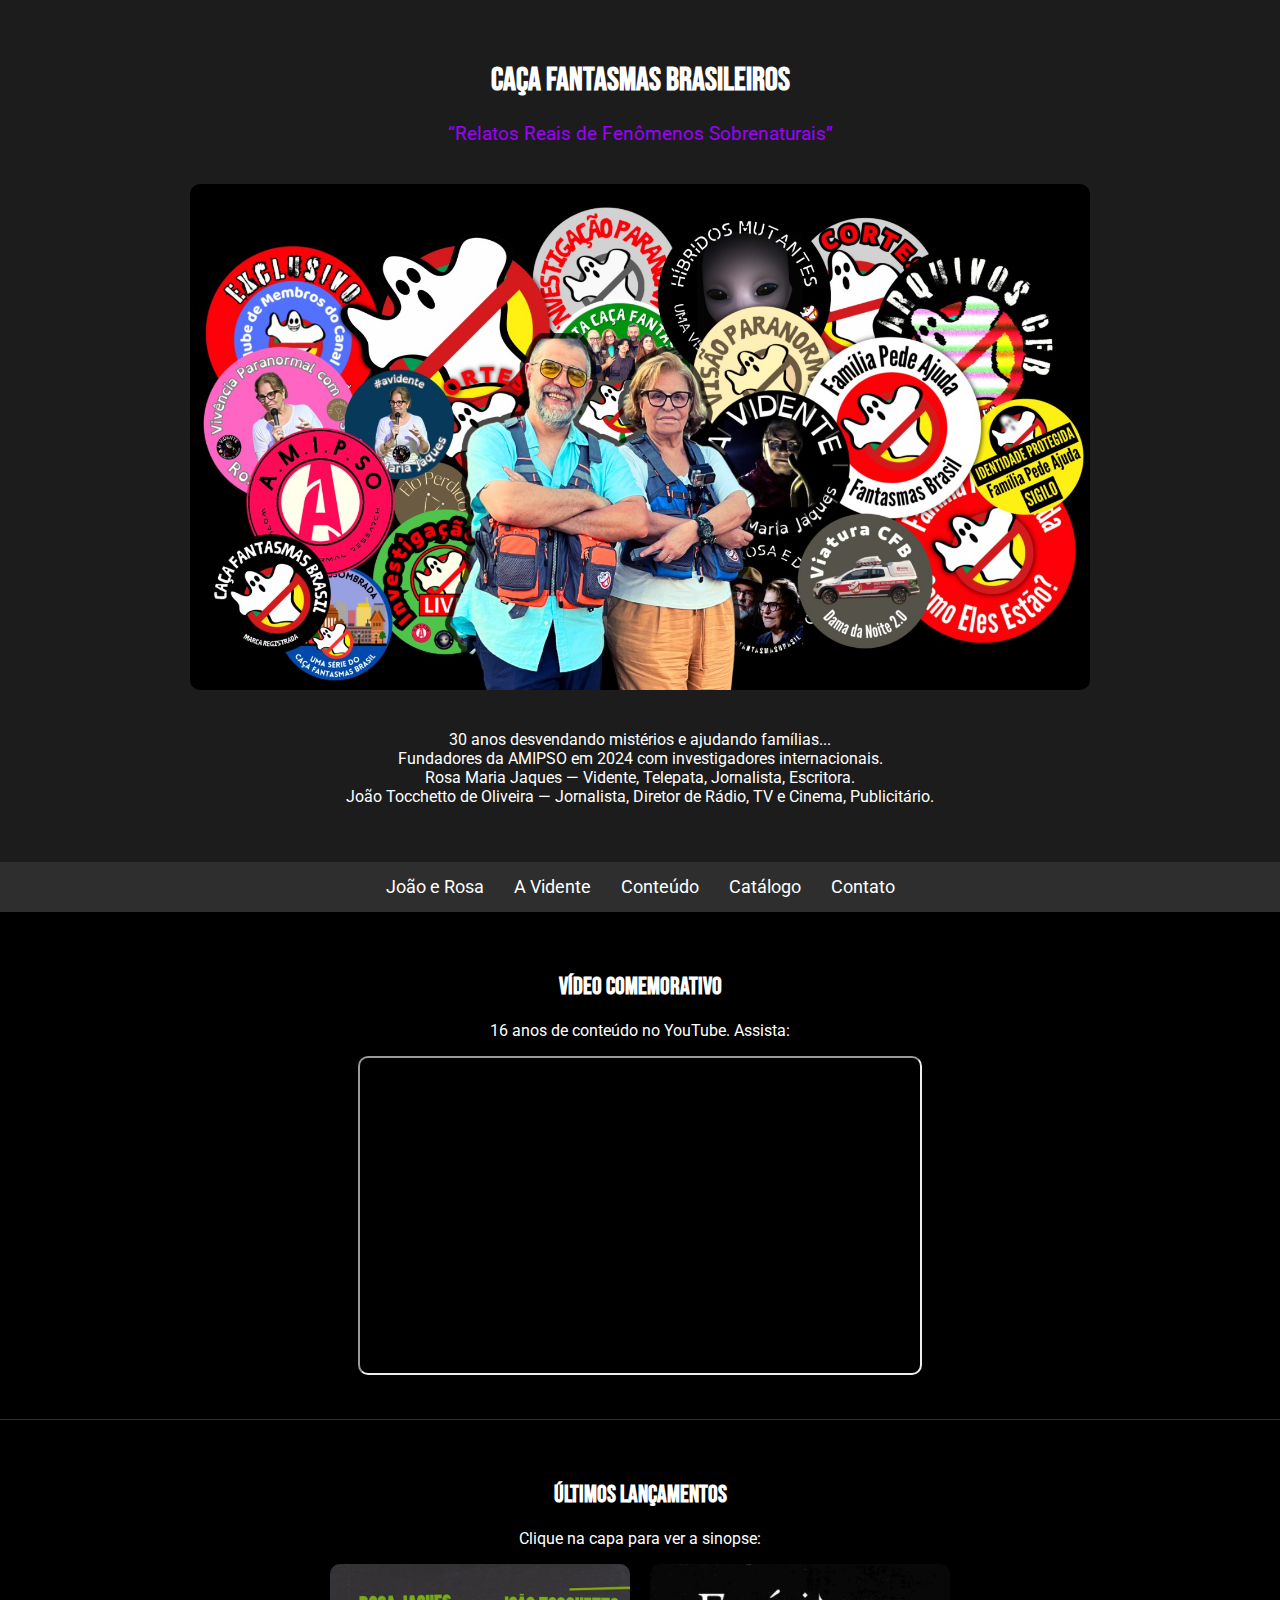
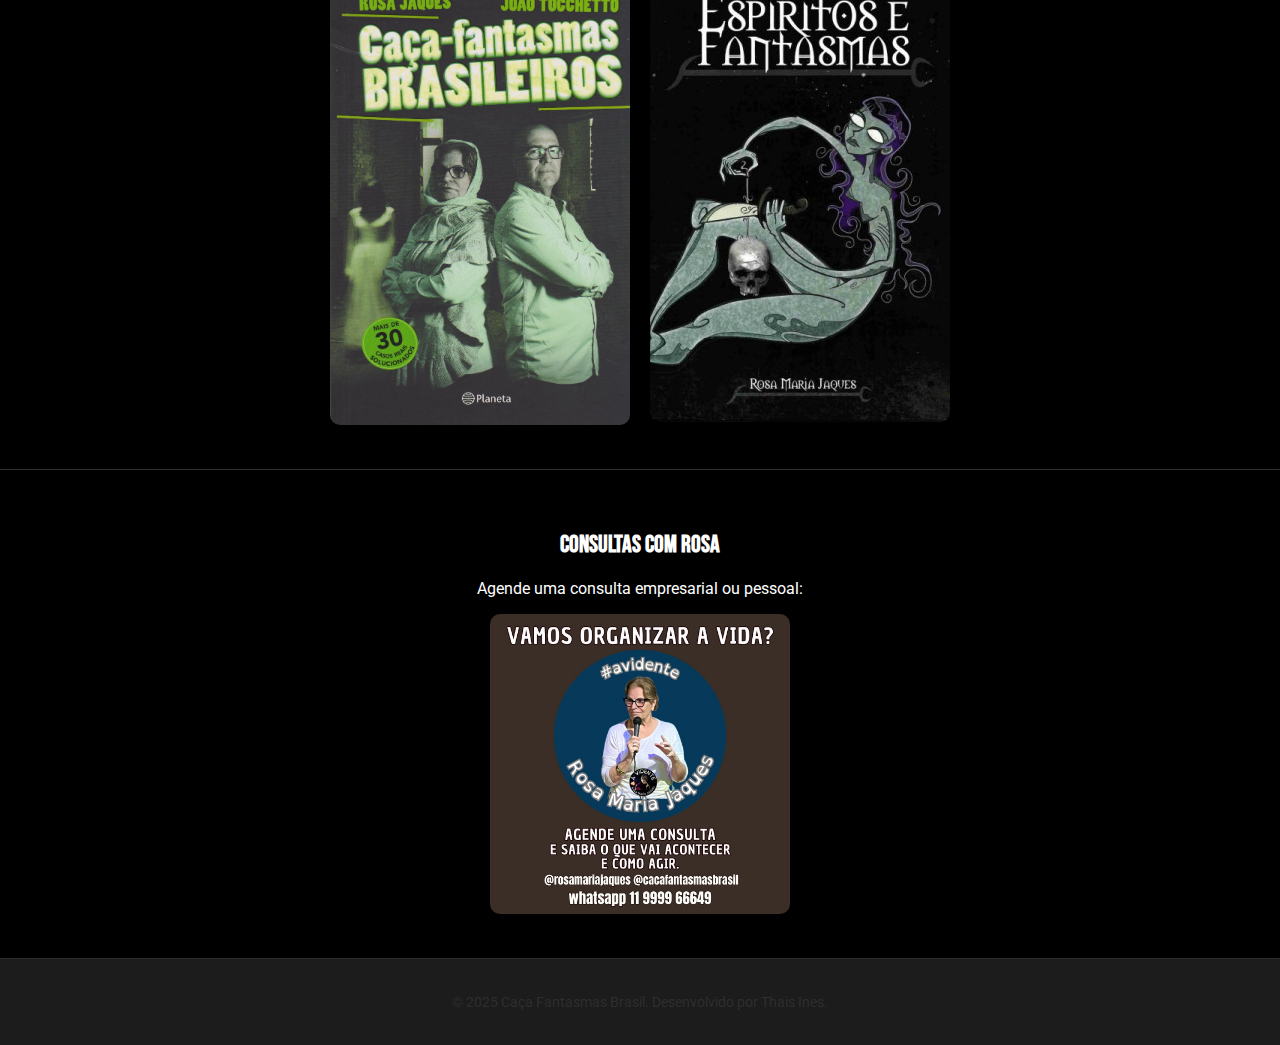
<file: index.html>
<!DOCTYPE html>
<html lang="pt-br">
<head>
  <meta charset="UTF-8">
  <meta name="viewport" content="width=device-width, initial-scale=1.0">
  <title>Caça Fantasmas Brasil</title>
  <meta name="description" content="Portal oficial dos caça fantasmas brasileiros">
  <meta name="author" content="Thais Ines - Desenvolvedora Web">
  <link rel="stylesheet" href="style.css">
  <link rel="icon" href="favicon.ico">
  <link href="https://fonts.googleapis.com/css2?family=Bebas+Neue&family=Roboto&display=swap" rel="stylesheet">
</head>
<body>

  <header class="topo">
    <h1>Caça Fantasmas Brasileiros</h1>
    <p class="subtitulo">“Relatos Reais de Fenômenos Sobrenaturais”</p>
    <img src="foto joao e rosa.jpeg" alt="João e Rosa" class="imagem">
    <p class="descricao">
      30 anos desvendando mistérios e ajudando famílias... <br>
      Fundadores da AMIPSO em 2024 com investigadores internacionais. <br>
      Rosa Maria Jaques — Vidente, Telepata, Jornalista, Escritora. <br>
      João Tocchetto de Oliveira — Jornalista, Diretor de Rádio, TV e Cinema, Publicitário.
    </p>
  </header>

  <nav class="menu">
    <a href="about.html">João e Rosa</a>
    <a href="rosa.html">A Vidente</a>
    <a href="content.html">Conteúdo</a>
    <a href="catalogo.html">Catálogo</a>
    <a href="contact.html">Contato</a>
  </nav>

  <main>

    <section class="video">
      <h2>Vídeo Comemorativo</h2>
      <p>16 anos de conteúdo no YouTube. Assista:</p>
      <iframe width="560" height="315" src="https://www.youtube.com/embed/x7cFzTbVyI4?si=fsUbeGa9c8eZ2fAB" allowfullscreen></iframe>
    </section>

    <section class="livros">
      <h2>Últimos Lançamentos</h2>
      <p>Clique na capa para ver a sinopse:</p>
      <div class="livros-container">
        <a href="resumo1.html"><img src="livro1.jpg" alt="Livro 1"></a>
        <a href="resumo2.html"><img src="livro2.jpg" alt="Livro 2"></a>
      </div>
    </section>

    <section class="consulta">
      <h2> Consultas com Rosa</h2>
      <p>Agende uma consulta empresarial ou pessoal:</p>
      <a href="rosa.html"><img src="rosa.jpeg" alt="Rosa Maria Jaques"></a>
    </section>
  </main>

  <footer class="rodape">
    <p>&copy; 2025 Caça Fantasmas Brasil. Desenvolvido por Thais Ines.</p>
  </footer>

</body>
</html>
</file>
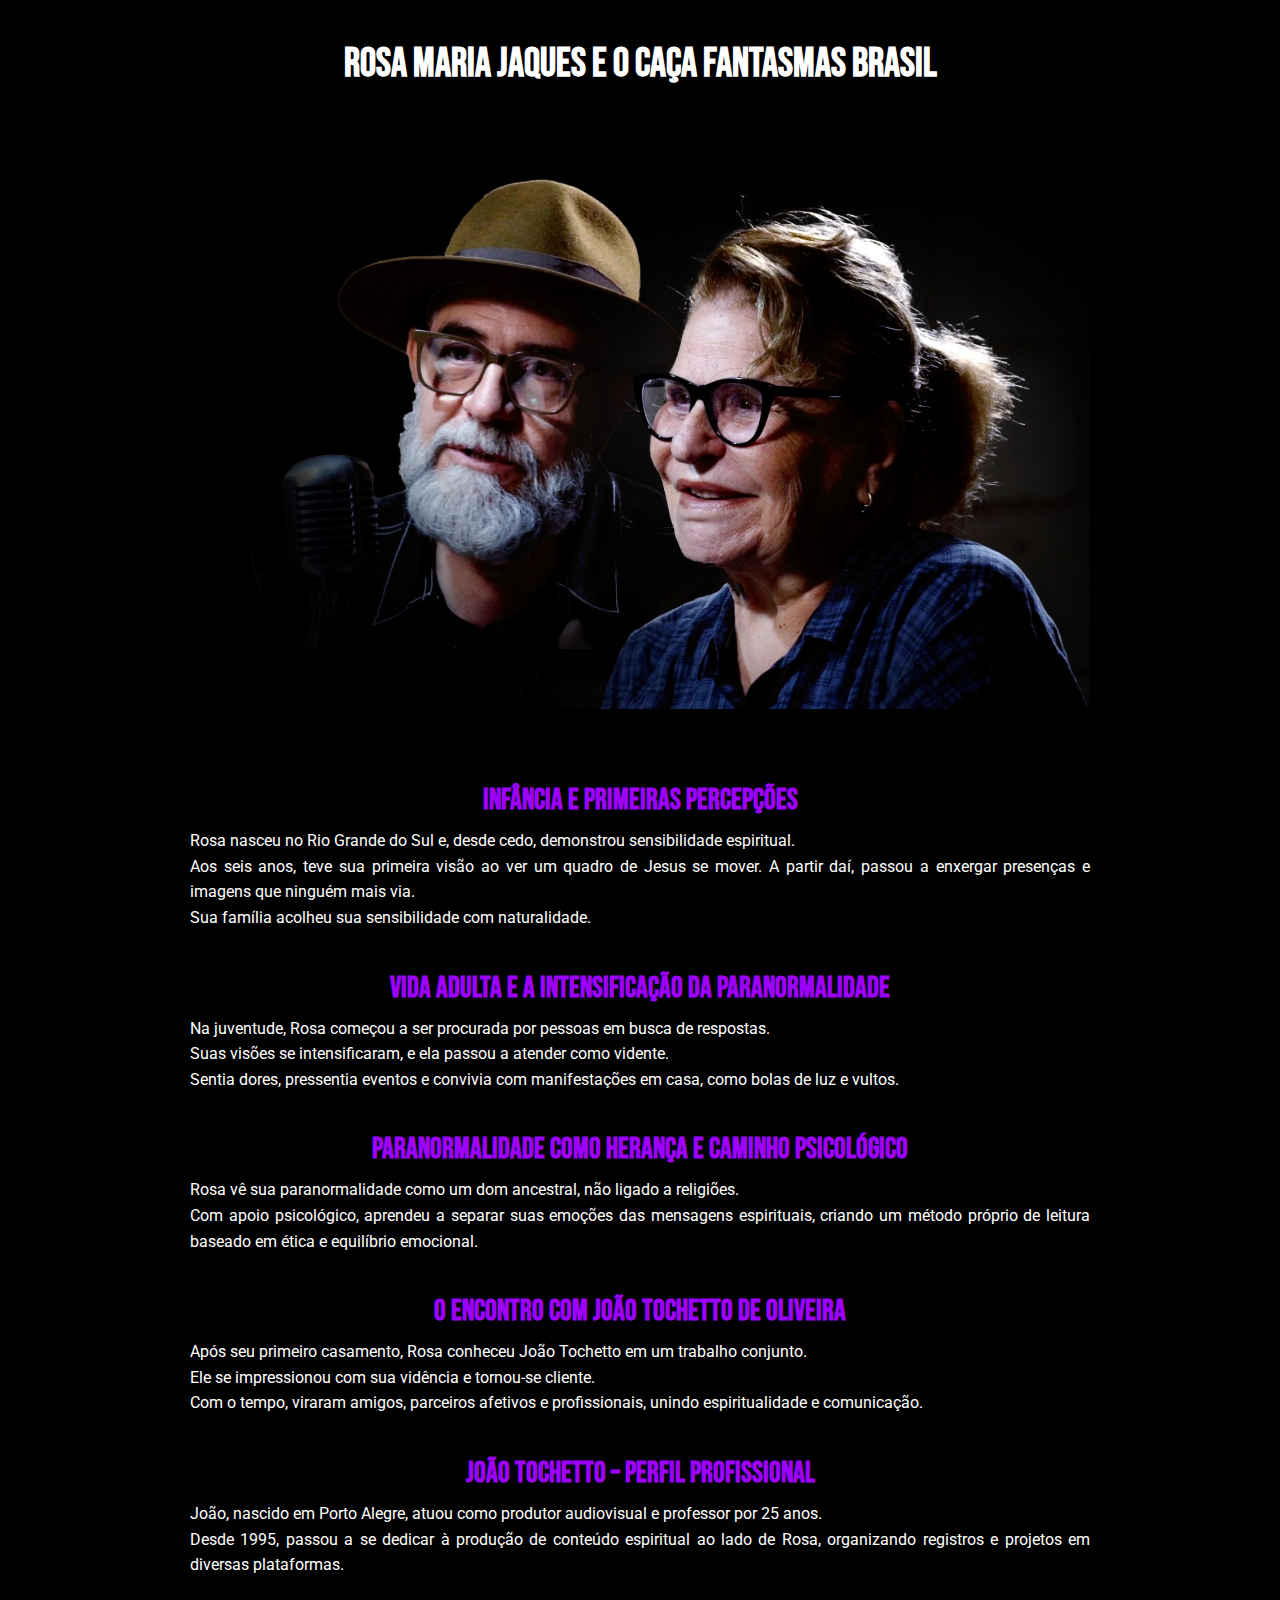
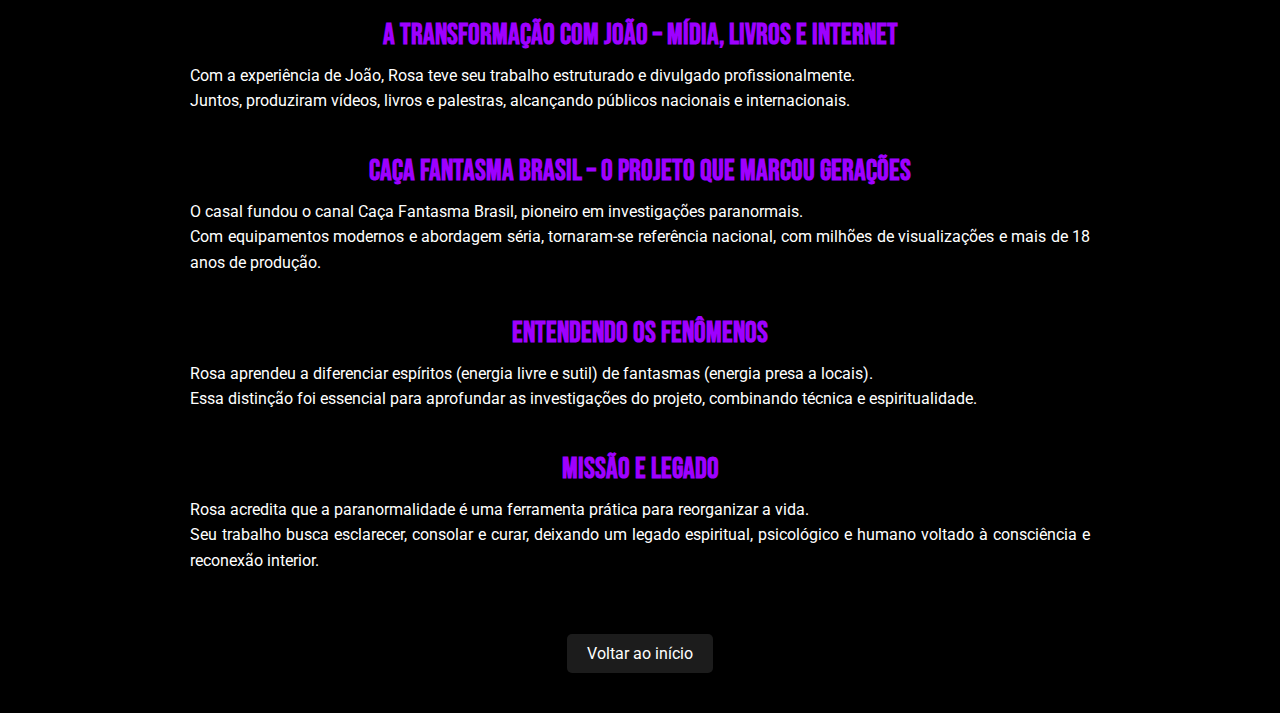
<file: about.html>
<!DOCTYPE html>
<html lang="pt-br">
<head>
  <meta charset="UTF-8">
  <meta name="viewport" content="width=device-width, initial-scale=1.0">
  <title>Sobre Nós</title>
  <link href="https://fonts.googleapis.com/css2?family=Bebas+Neue&family=Roboto&display=swap" rel="stylesheet">
  <style>
    * {
      box-sizing: border-box;
      margin: 0;
      padding: 0;
    }

    body {
      background-color: #000;
      color: #fff;
      font-family: 'Roboto', sans-serif;
      text-align: center;
      padding: 40px 20px;
    }

    h1 {
      font-family: 'Bebas Neue', sans-serif;
      font-size: 2.5rem;
      margin-bottom: 30px;
      color: #fff;
    }

    h2 {
      font-family: 'Bebas Neue', sans-serif;
      font-size: 1.8rem;
      margin-top: 40px;
      margin-bottom: 10px;
      color: #9e00ff;
    }

    p {
      font-size: 1rem;
      line-height: 1.6;
      margin-bottom: 20px;
      text-align: justify;
      max-width: 900px;
      margin-left: auto;
      margin-right: auto;
    }

    .imagem img {
      width: 100%;
      max-width: 900px;
      border-radius: 10px;
      margin-bottom: 30px;
    }

    .back a {
      display: inline-block;
      margin-top: 40px;
      padding: 10px 20px;
      background-color: #1c1c1c;
      color: #fff;
      text-decoration: none;
      border-radius: 5px;
      transition: background-color 0.3s ease;
    }

    .back a:hover {
      background-color: #9e00ff;
    }
  </style>
</head>
<body>

  <h1>Rosa Maria Jaques e o Caça Fantasmas Brasil</h1>

  <div class="imagem">
    <img src="joao e rosa.jpeg" alt="João e Rosa">
  </div>

  <h2>Infância e Primeiras Percepções</h2>
  <p>Rosa nasceu no Rio Grande do Sul e, desde cedo, demonstrou sensibilidade espiritual.<br>
     Aos seis anos, teve sua primeira visão ao ver um quadro de Jesus se mover. A partir daí, passou a enxergar presenças e imagens que ninguém mais via. <br>
     Sua família acolheu sua sensibilidade com naturalidade.</p>

  <h2>Vida Adulta e a Intensificação da Paranormalidade</h2>
  <p>Na juventude, Rosa começou a ser procurada por pessoas em busca de respostas.<br>
    Suas visões se intensificaram, e ela passou a atender como vidente.<br>
    Sentia dores, pressentia eventos e convivia com manifestações em casa, como bolas de luz e vultos.</p>

  <h2>Paranormalidade como Herança e Caminho Psicológico</h2>
  <p>Rosa vê sua paranormalidade como um dom ancestral, não ligado a religiões. <br>
    Com apoio psicológico, aprendeu a separar suas emoções das mensagens espirituais, criando um método próprio de leitura baseado em ética e equilíbrio emocional.</p>

  <h2>O Encontro com João Tochetto de Oliveira</h2>
  <p>Após seu primeiro casamento, Rosa conheceu João Tochetto em um trabalho conjunto.<br>
     Ele se impressionou com sua vidência e tornou-se cliente.<br>
     Com o tempo, viraram amigos, parceiros afetivos e profissionais, unindo espiritualidade e comunicação.</p>

  <h2>João Tochetto – Perfil Profissional</h2>
  <p>João, nascido em Porto Alegre, atuou como produtor audiovisual e professor por 25 anos.<br>
     Desde 1995, passou a se dedicar à produção de conteúdo espiritual ao lado de Rosa, organizando registros e projetos em diversas plataformas.</p>

  <h2>A Transformação com João – Mídia, Livros e Internet</h2>
  <p>Com a experiência de João, Rosa teve seu trabalho estruturado e divulgado profissionalmente. <br>
    Juntos, produziram vídeos, livros e palestras, alcançando públicos nacionais e internacionais.</p>

  <h2>Caça Fantasma Brasil – O Projeto que Marcou Gerações</h2>
  <p>O casal fundou o canal Caça Fantasma Brasil, pioneiro em investigações paranormais.<br>
     Com equipamentos modernos e abordagem séria, tornaram-se referência nacional, com milhões de visualizações e mais de 18 anos de produção.</p>

  <h2>Entendendo os Fenômenos</h2>
  <p>Rosa aprendeu a diferenciar espíritos (energia livre e sutil) de fantasmas (energia presa a locais). <br>
    Essa distinção foi essencial para aprofundar as investigações do projeto, combinando técnica e espiritualidade.</p>

  <h2>Missão e Legado</h2>
  <p>Rosa acredita que a paranormalidade é uma ferramenta prática para reorganizar a vida.<br>
     Seu trabalho busca esclarecer, consolar e curar, deixando um legado espiritual, psicológico e humano voltado à consciência e reconexão interior.</p>

  <div class="back">
    <a href="index.html">Voltar ao início</a>
  </div>

</body>
</html>
</file>
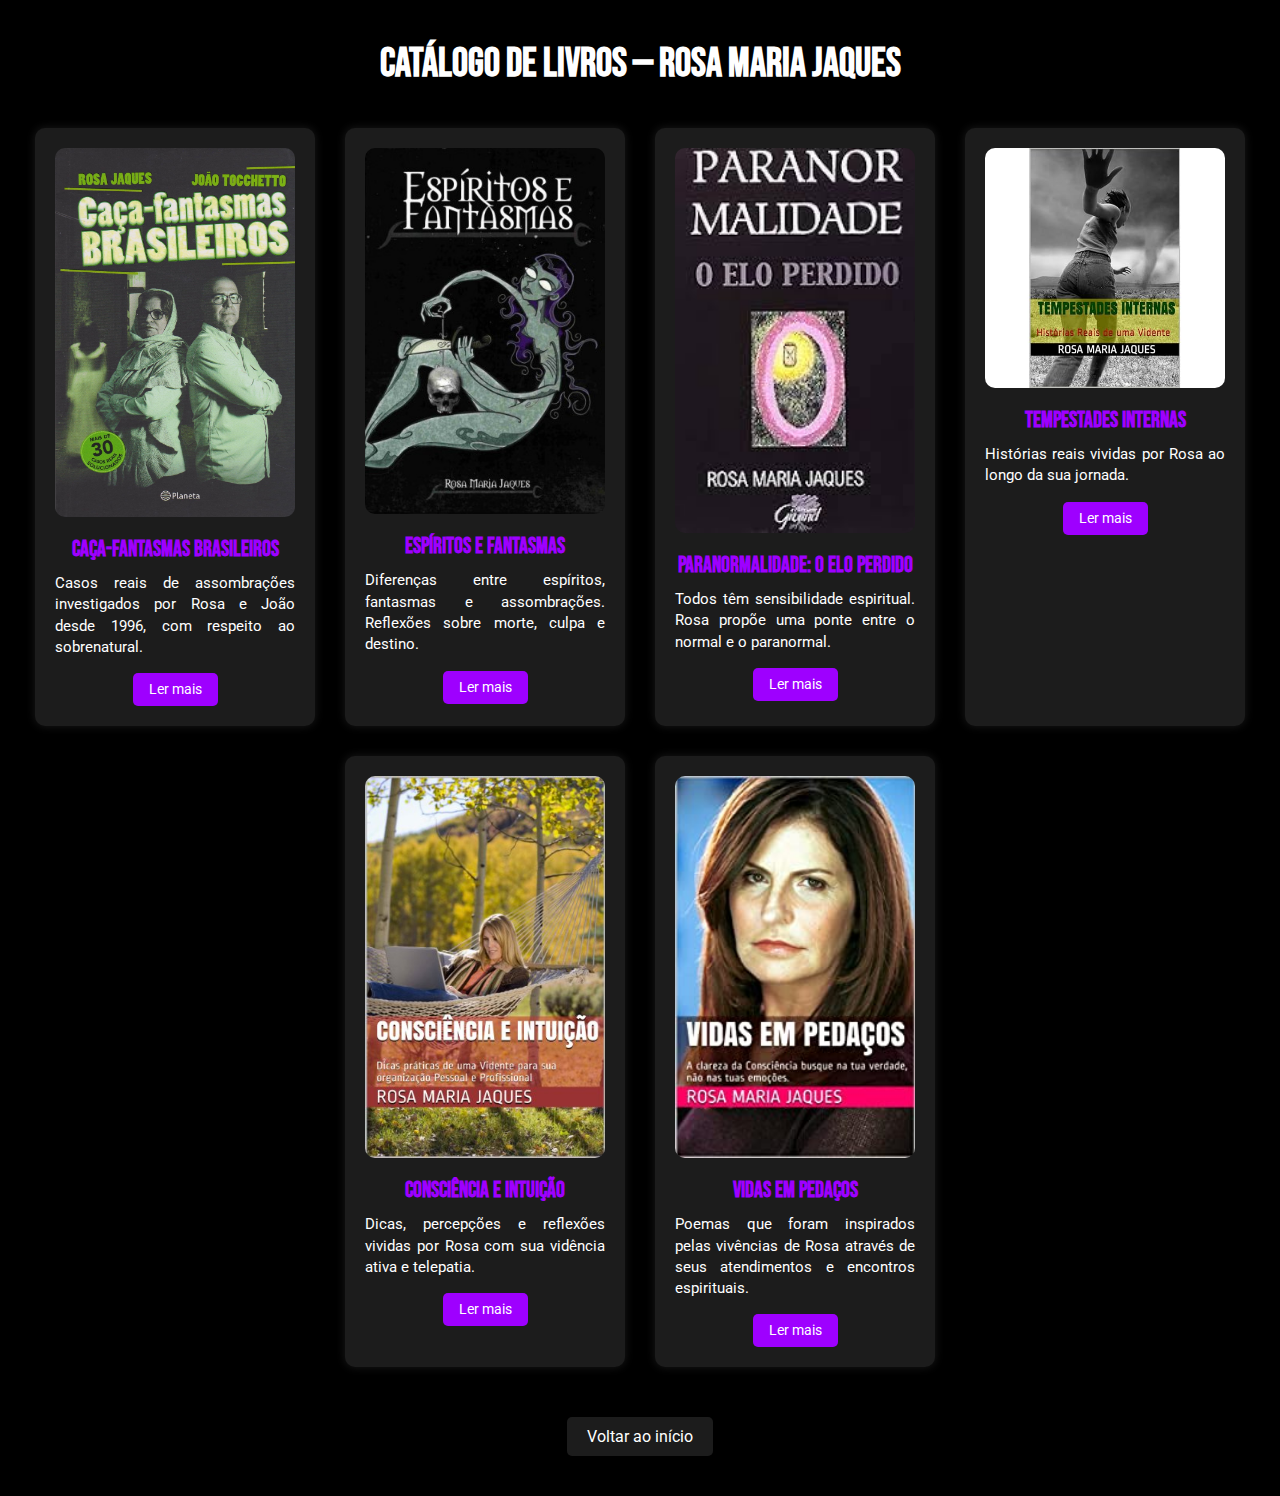
<file: catalogo.html>
<!DOCTYPE html>
<html lang="pt-br">
<head>
  <meta charset="UTF-8">
  <meta name="viewport" content="width=device-width, initial-scale=1.0">
  <title>Catálogo de Livros — Caça Fantasmas Brasil</title>
  <link href="https://fonts.googleapis.com/css2?family=Bebas+Neue&family=Roboto&display=swap" rel="stylesheet">
  <style>
    * {
      box-sizing: border-box;
      margin: 0;
      padding: 0;
    }

    body {
      background-color: #000;
      color: #fff;
      font-family: 'Roboto', sans-serif;
      text-align: center;
      padding: 40px 20px;
    }

    h1 {
      font-family: 'Bebas Neue', sans-serif;
      font-size: 2.5rem;
      margin-bottom: 40px;
      color: #fff;
    }

    .catalogo {
      display: flex;
      flex-wrap: wrap;
      justify-content: center;
      gap: 30px;
    }

    .card {
      background-color: #1c1c1c;
      border-radius: 10px;
      padding: 20px;
      width: 280px;
      box-shadow: 0 0 10px rgba(255,255,255,0.1);
      transition: transform 0.3s ease;
    }

    .card:hover {
      transform: scale(1.03);
    }

    .card img {
      width: 100%;
      border-radius: 10px;
      margin-bottom: 15px;
    }

    .card h2 {
      font-family: 'Bebas Neue', sans-serif;
      font-size: 1.4rem;
      margin-bottom: 10px;
      color: #9e00ff;
    }

    .card p {
      font-size: 0.95rem;
      line-height: 1.4;
      margin-bottom: 15px;
      text-align: justify;
    }

    .card a {
      display: inline-block;
      padding: 8px 16px;
      background-color: #9e00ff;
      color: #fff;
      text-decoration: none;
      border-radius: 5px;
      font-size: 0.9rem;
    }

    .card a:hover {
      background-color: #c000ff;
    }

    .back {
      margin-top: 50px;
    }

    .back a {
      display: inline-block;
      padding: 10px 20px;
      background-color: #1c1c1c;
      color: #fff;
      border-radius: 5px;
      text-decoration: none;
      transition: background-color 0.3s ease;
    }

    .back a:hover {
      background-color: #9e00ff;
    }
  </style>
</head>
<body>

  <h1>Catálogo de Livros — Rosa Maria Jaques</h1>

  <div class="catalogo">

    <div class="card">
      <img src="livro1.jpg" alt="Caça-Fantasmas Brasileiros">
      <h2>Caça-Fantasmas Brasileiros</h2>
      <p>Casos reais de assombrações investigados por Rosa e João desde 1996, com respeito ao sobrenatural.</p>
      <a href="resumo1.html">Ler mais</a>
    </div>

    <div class="card">
      <img src="livro2.jpg" alt="Espíritos e Fantasmas">
      <h2>Espíritos e Fantasmas</h2>
      <p>Diferenças entre espíritos, fantasmas e assombrações. Reflexões sobre morte, culpa e destino.</p>
      <a href="resumo2.html">Ler mais</a>
    </div>

    <div class="card">
      <img src="livro3.jpeg" alt="Paranormalidade: O Elo Perdido">
      <h2>Paranormalidade: O Elo Perdido</h2>
      <p>Todos têm sensibilidade espiritual. Rosa propõe uma ponte entre o normal e o paranormal.</p>
      <a href="resumo3.html">Ler mais</a>
    </div>

    <div class="card">
      <img src="livro4.jpg" alt="Tempestades Internas">
      <h2>Tempestades Internas</h2>
      <p>Histórias reais vividas por Rosa ao longo da sua jornada.</p>
      <a href="resumo4.html">Ler mais</a>
    </div>

    <div class="card">
      <img src="livro5.jpg" alt="Consciência e Intuição">
      <h2>Consciência e Intuição</h2>
      <p>Dicas, percepções e reflexões vividas por Rosa com sua vidência ativa e telepatia.</p>
      <a href="resumo5.html">Ler mais</a>
    </div>

    <div class="card">
      <img src="livro6.jpg" alt="Vidas em Pedaços">
      <h2>Vidas em Pedaços</h2>
      <p>Poemas que foram inspirados pelas vivências de Rosa através de seus atendimentos e encontros espirituais.</p>
      <a href="resumo6.html">Ler mais</a>
    </div>

  </div>

  <div class="back">
    <a href="../index.html">Voltar ao início</a>
  </div>

</body>
</html>
</file>
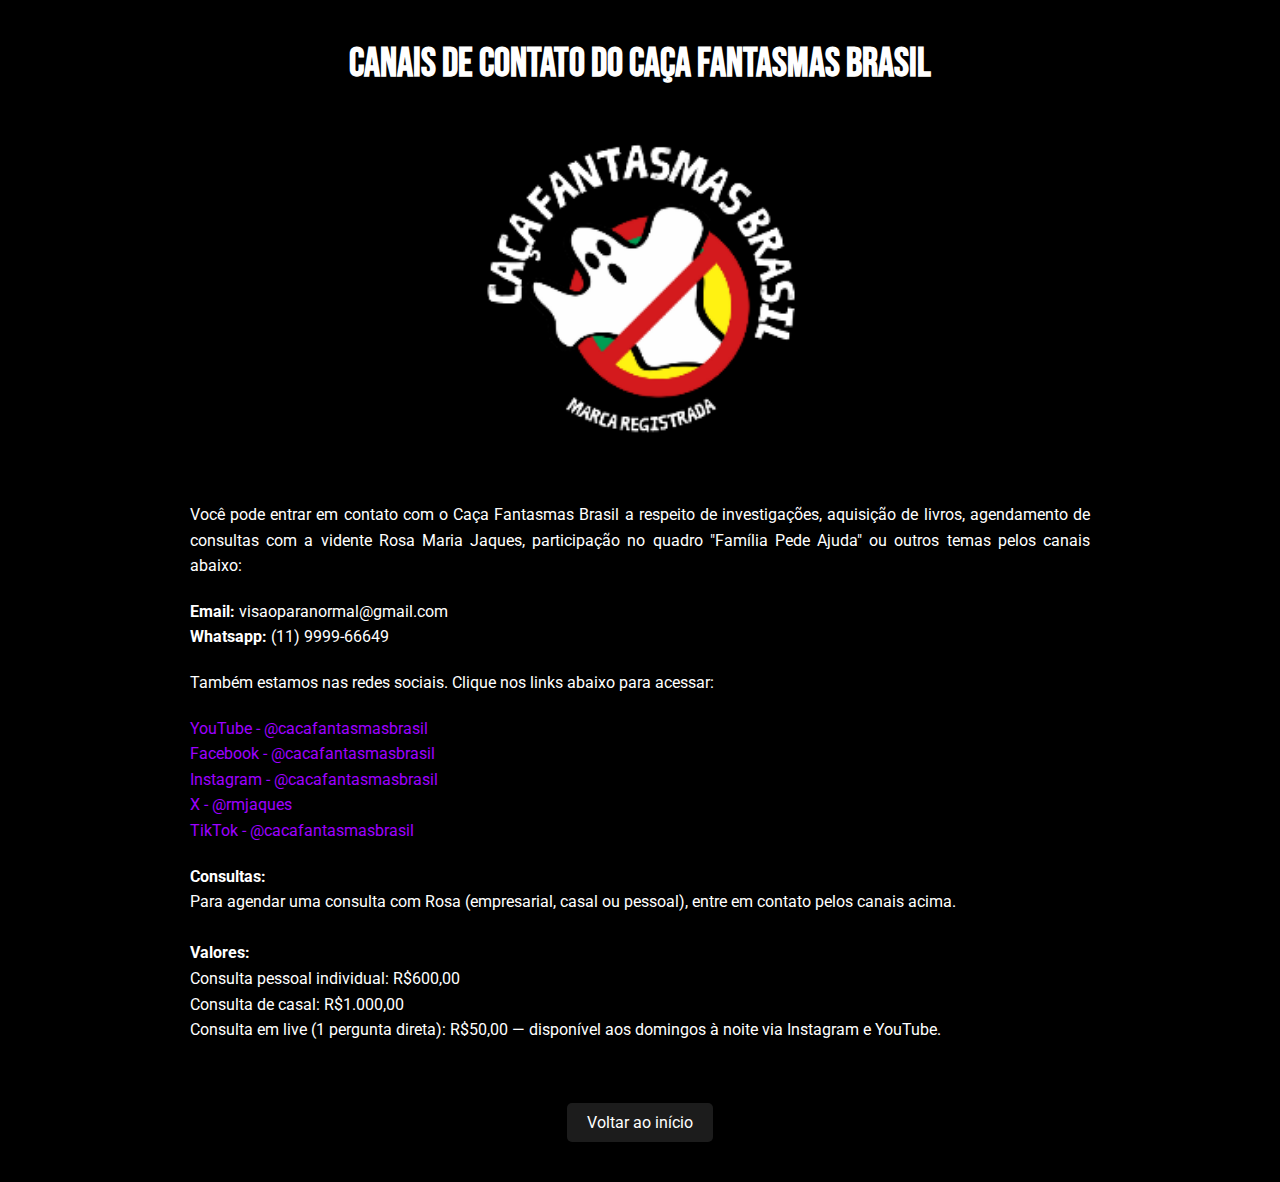
<file: contact.html>
<!DOCTYPE html>
<html lang="pt-br">
<head>
  <meta charset="UTF-8">
  <meta name="viewport" content="width=device-width, initial-scale=1.0">
  <title>Canais de Contato</title>
  <link href="https://fonts.googleapis.com/css2?family=Bebas+Neue&family=Roboto&display=swap" rel="stylesheet">
  <style>
    * {
      box-sizing: border-box;
      margin: 0;
      padding: 0;
    }

    body {
      background-color: #000;
      color: #fff;
      font-family: 'Roboto', sans-serif;
      text-align: center;
      padding: 40px 20px;
    }

    h1 {
      font-family: 'Bebas Neue', sans-serif;
      font-size: 2.5rem;
      margin-bottom: 30px;
      color: #fff;
    }

    p {
      font-size: 1rem;
      line-height: 1.6;
      margin-bottom: 20px;
      text-align: justify;
      max-width: 900px;
      margin-left: auto;
      margin-right: auto;
    }

    .imagem img {
      width: 100%;
      max-width: 350px;
      border-radius: 10px;
      margin-bottom: 30px;
    }

    a {
      color: #9e00ff;
      text-decoration: none;
    }

    a:hover {
      text-decoration: underline;
    }

    .back a {
      display: inline-block;
      margin-top: 40px;
      padding: 10px 20px;
      background-color: #1c1c1c;
      color: #fff;
      text-decoration: none;
      border-radius: 5px;
      transition: background-color 0.3s ease;
    }

    .back a:hover {
      background-color: #9e00ff;
    }
  </style>
</head>
<body>

  <h1>Canais de Contato do Caça Fantasmas Brasil</h1>

  <div class="imagem">
    <img src="bg.png" alt="Logo Caça Fantasmas Brasil">
  </div>

  <p>
    Você pode entrar em contato com o Caça Fantasmas Brasil a respeito de investigações, aquisição de livros,
    agendamento de consultas com a vidente Rosa Maria Jaques, participação no quadro "Família Pede Ajuda" ou outros temas pelos canais abaixo:
  </p>

  <p>
    <strong>Email:</strong> visaoparanormal@gmail.com<br>
    <strong>Whatsapp:</strong> (11) 9999-66649
  </p>

  <p>
    Também estamos nas redes sociais. Clique nos links abaixo para acessar:
  </p>

  <p>
    <a href="https://www.youtube.com/@cacafantasmasbrasil" target="_blank">YouTube - @cacafantasmasbrasil</a><br>
    <a href="https://www.facebook.com/cacafantasmasbrasil/" target="_blank">Facebook - @cacafantasmasbrasil</a><br>
    <a href="https://www.instagram.com/cacafantasmasbrasil/" target="_blank">Instagram - @cacafantasmasbrasil</a><br>
    <a href="https://x.com/rmjaques" target="_blank">X - @rmjaques</a><br>
    <a href="https://www.tiktok.com/@cacafantasmasbrasil?lang=pt-BR" target="_blank">TikTok - @cacafantasmasbrasil</a>
  </p>

  <p>
    <strong>Consultas:</strong><br>
    Para agendar uma consulta com Rosa (empresarial, casal ou pessoal), entre em contato pelos canais acima.<br><br>
    <strong>Valores:</strong><br>
    Consulta pessoal individual: R$600,00<br>
    Consulta de casal: R$1.000,00<br>
    Consulta em live (1 pergunta direta): R$50,00 — disponível aos domingos à noite via Instagram e YouTube.
  </p>

  <div class="back">
    <a href="index.html">Voltar ao início</a>
  </div>

</body>
</html>
</file>
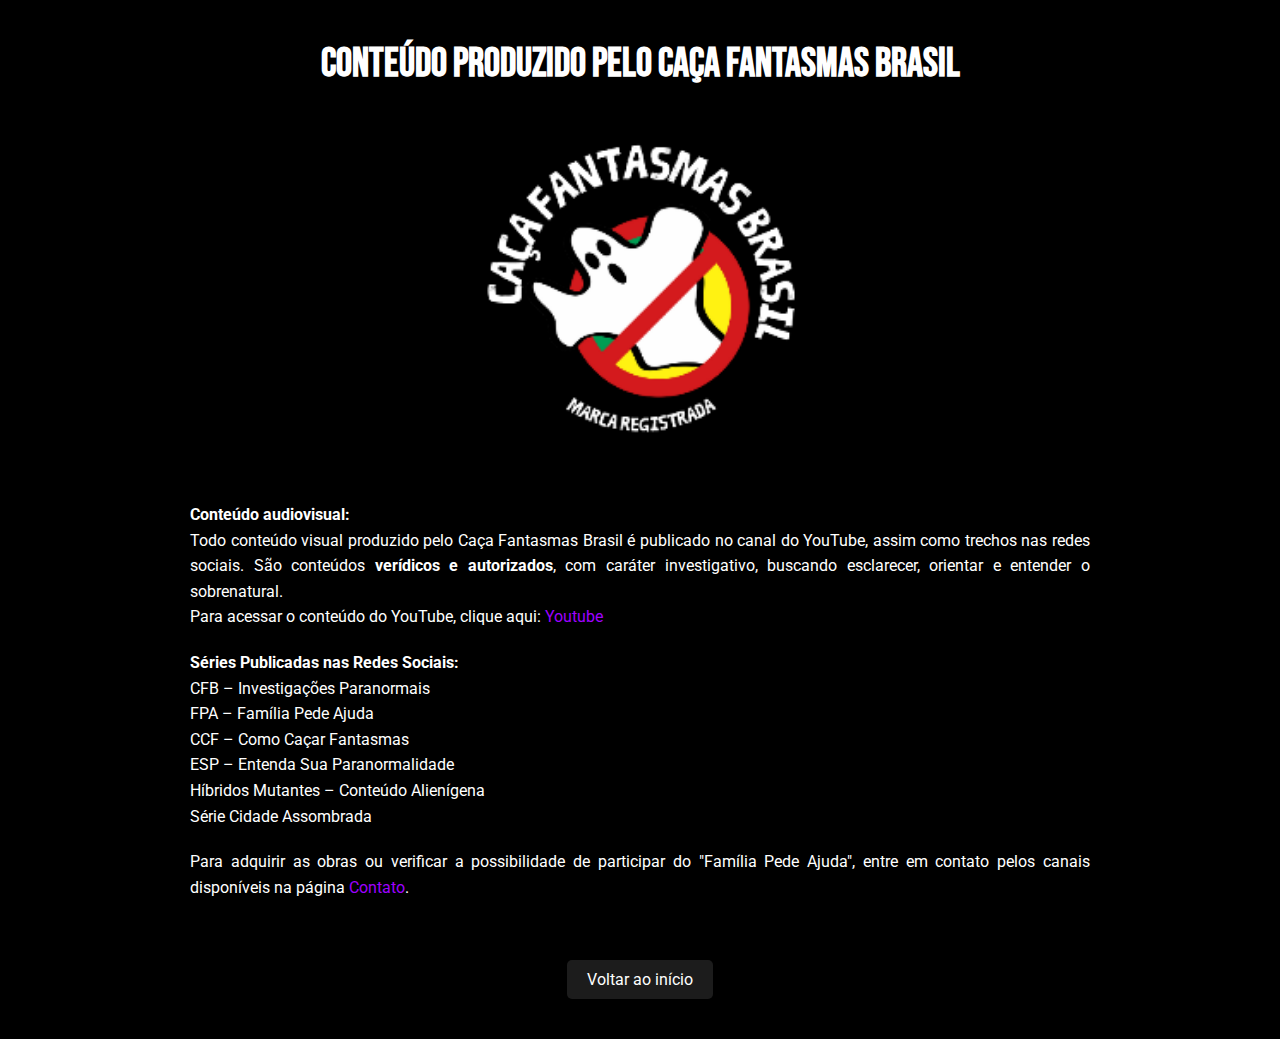
<file: content.html>
<!DOCTYPE html>
<html lang="pt-br">
<head>
  <meta charset="UTF-8">
  <meta name="viewport" content="width=device-width, initial-scale=1.0">
  <title>Conteúdos Caça Fantasmas Brasil</title>
  <link href="https://fonts.googleapis.com/css2?family=Bebas+Neue&family=Roboto&display=swap" rel="stylesheet">
  <style>
    * {
      box-sizing: border-box;
      margin: 0;
      padding: 0;
    }

    body {
      background-color: #000;
      color: #fff;
      font-family: 'Roboto', sans-serif;
      text-align: center;
      padding: 40px 20px;
    }

    h1 {
      font-family: 'Bebas Neue', sans-serif;
      font-size: 2.5rem;
      margin-bottom: 30px;
      color: #fff;
    }

    h2 {
      font-family: 'Bebas Neue', sans-serif;
      font-size: 1.8rem;
      margin-top: 40px;
      margin-bottom: 10px;
      color: #9e00ff;
    }

    p {
      font-size: 1rem;
      line-height: 1.6;
      margin-bottom: 20px;
      text-align: justify;
      max-width: 900px;
      margin-left: auto;
      margin-right: auto;
    }

    .imagem img {
      width: 100%;
      max-width: 350px;
      border-radius: 10px;
      margin-bottom: 30px;
    }

    a {
      color: #9e00ff;
      text-decoration: none;
    }

    a:hover {
      text-decoration: underline;
    }

    .back a {
      display: inline-block;
      margin-top: 40px;
      padding: 10px 20px;
      background-color: #1c1c1c;
      color: #fff;
      text-decoration: none;
      border-radius: 5px;
      transition: background-color 0.3s ease;
    }

    .back a:hover {
      background-color: #9e00ff;
    }
  </style>
</head>
<body>

  <h1>Conteúdo produzido pelo Caça Fantasmas Brasil</h1>

  <div class="imagem">
    <img src="bg.png" alt="Logo Caça Fantasmas Brasil">
  </div>

  <p><strong>Conteúdo audiovisual:</strong><br>
    Todo conteúdo visual produzido pelo Caça Fantasmas Brasil é publicado no canal do YouTube, assim como trechos nas redes sociais. São conteúdos <strong>verídicos e autorizados</strong>, com caráter investigativo, buscando esclarecer, orientar e entender o sobrenatural.<br>
    Para acessar o conteúdo do YouTube, clique aqui: <a href="https://www.youtube.com/@cacafantasmasbrasil" target="_blank">Youtube</a>
  </p>

  <p><strong>Séries Publicadas nas Redes Sociais:</strong><br>
    CFB – Investigações Paranormais<br>
    FPA – Família Pede Ajuda<br>
    CCF – Como Caçar Fantasmas<br>
    ESP – Entenda Sua Paranormalidade<br>
    Híbridos Mutantes – Conteúdo Alienígena<br>
    Série Cidade Assombrada
  </p>

  <p>Para adquirir as obras ou verificar a possibilidade de participar do "Família Pede Ajuda", entre em contato pelos canais disponíveis na página <a href="contact.html">Contato</a>.</p>

  <div class="back">
    <a href="../index.html">Voltar ao início</a>
  </div>

</body>
</html>
</file>
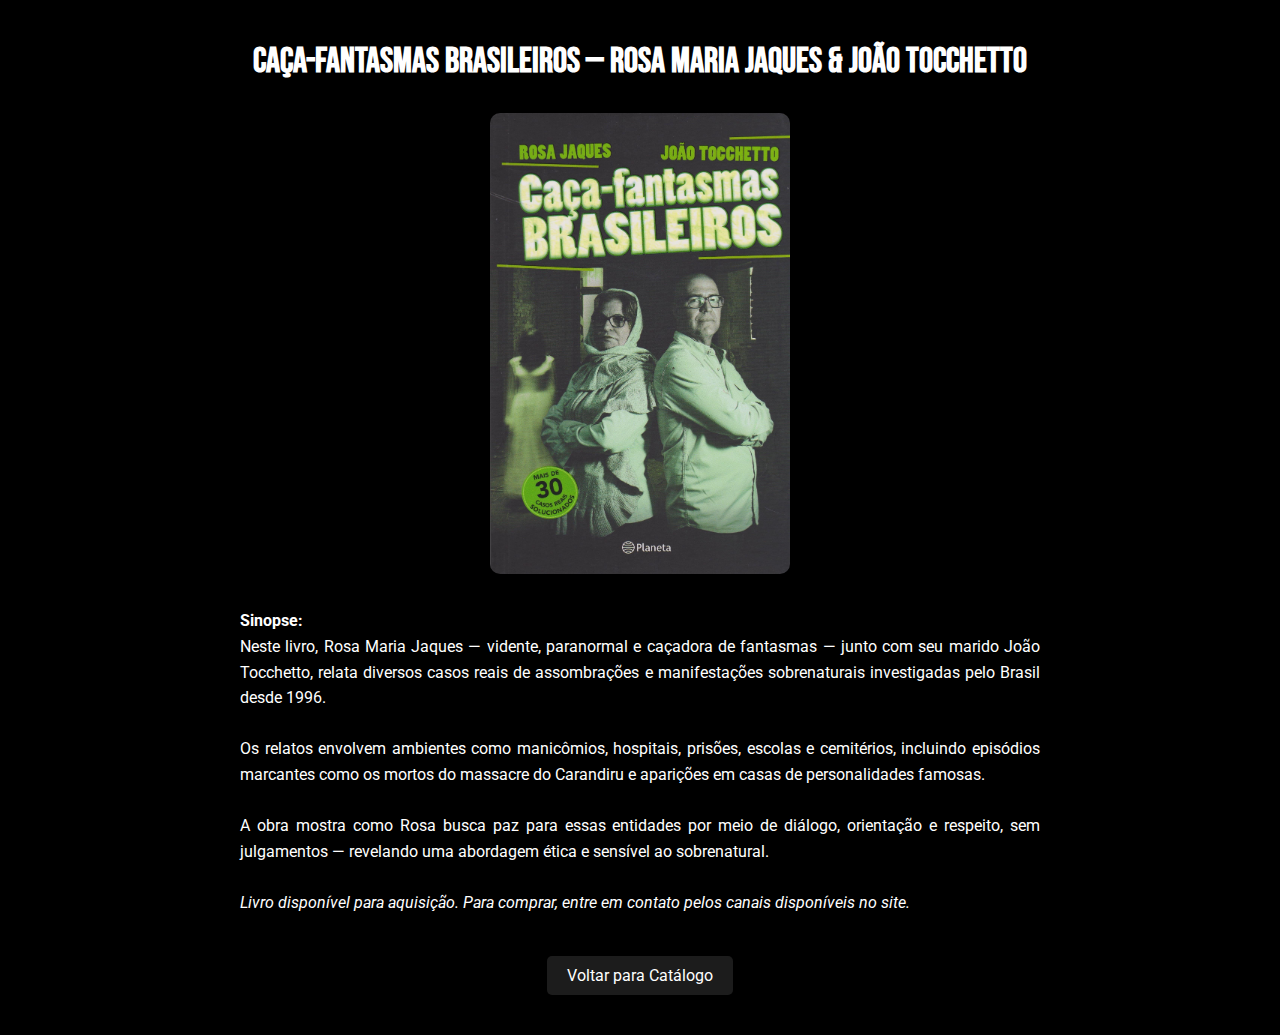
<file: resumo1.html>
<!DOCTYPE html>
<html lang="pt-br">
<head>
  <meta charset="UTF-8">
  <meta name="viewport" content="width=device-width, initial-scale=1.0">
  <title>Livro: Caça-Fantasmas Brasileiros</title>
  <link href="https://fonts.googleapis.com/css2?family=Bebas+Neue&family=Roboto&display=swap" rel="stylesheet">
  <style>
    * {
      box-sizing: border-box;
      margin: 0;
      padding: 0;
    }

    body {
      background-color: #000;
      color: #fff;
      font-family: 'Roboto', sans-serif;
      text-align: center;
      padding: 40px 20px;
    }

    h1 {
      font-family: 'Bebas Neue', sans-serif;
      font-size: 2.2rem;
      margin-bottom: 30px;
      color: #fff;
    }

    p {
      font-size: 1rem;
      line-height: 1.6;
      margin-bottom: 20px;
      text-align: justify;
      max-width: 800px;
      margin-left: auto;
      margin-right: auto;
    }

    .imagem img {
      width: 100%;
      max-width: 300px;
      border-radius: 10px;
      margin-bottom: 30px;
    }

    a {
      color: #9e00ff;
      text-decoration: none;
    }

    a:hover {
      text-decoration: underline;
    }

    .back {
      margin-top: 40px;
    }

    .back a {
      display: inline-block;
      padding: 10px 20px;
      background-color: #1c1c1c;
      color: #fff;
      border-radius: 5px;
      transition: background-color 0.3s ease;
    }

    .back a:hover {
      background-color: #9e00ff;
    }
  </style>
</head>
<body>

  <h1>Caça-Fantasmas Brasileiros — Rosa Maria Jaques & João Tocchetto</h1>

  <div class="imagem">
    <img src="livro1.jpg" alt="Capa do livro Caça-Fantasmas Brasileiros">
  </div>

  <p><strong>Sinopse:</strong><br>
    Neste livro, Rosa Maria Jaques — vidente, paranormal e caçadora de fantasmas — junto com seu marido João Tocchetto, relata diversos casos reais de assombrações e manifestações sobrenaturais investigadas pelo Brasil desde 1996.<br><br>
    Os relatos envolvem ambientes como manicômios, hospitais, prisões, escolas e cemitérios, incluindo episódios marcantes como os mortos do massacre do Carandiru e aparições em casas de personalidades famosas.<br><br>
    A obra mostra como Rosa busca paz para essas entidades por meio de diálogo, orientação e respeito, sem julgamentos — revelando uma abordagem ética e sensível ao sobrenatural.<br><br>
    <em>Livro disponível para aquisição. Para comprar, entre em contato pelos canais disponíveis no site.</em>
  </p>

  <div class="back">
    <a href="catalogo.html">Voltar para Catálogo</a>
  </div>

</body>
</html>

</html>
</file>
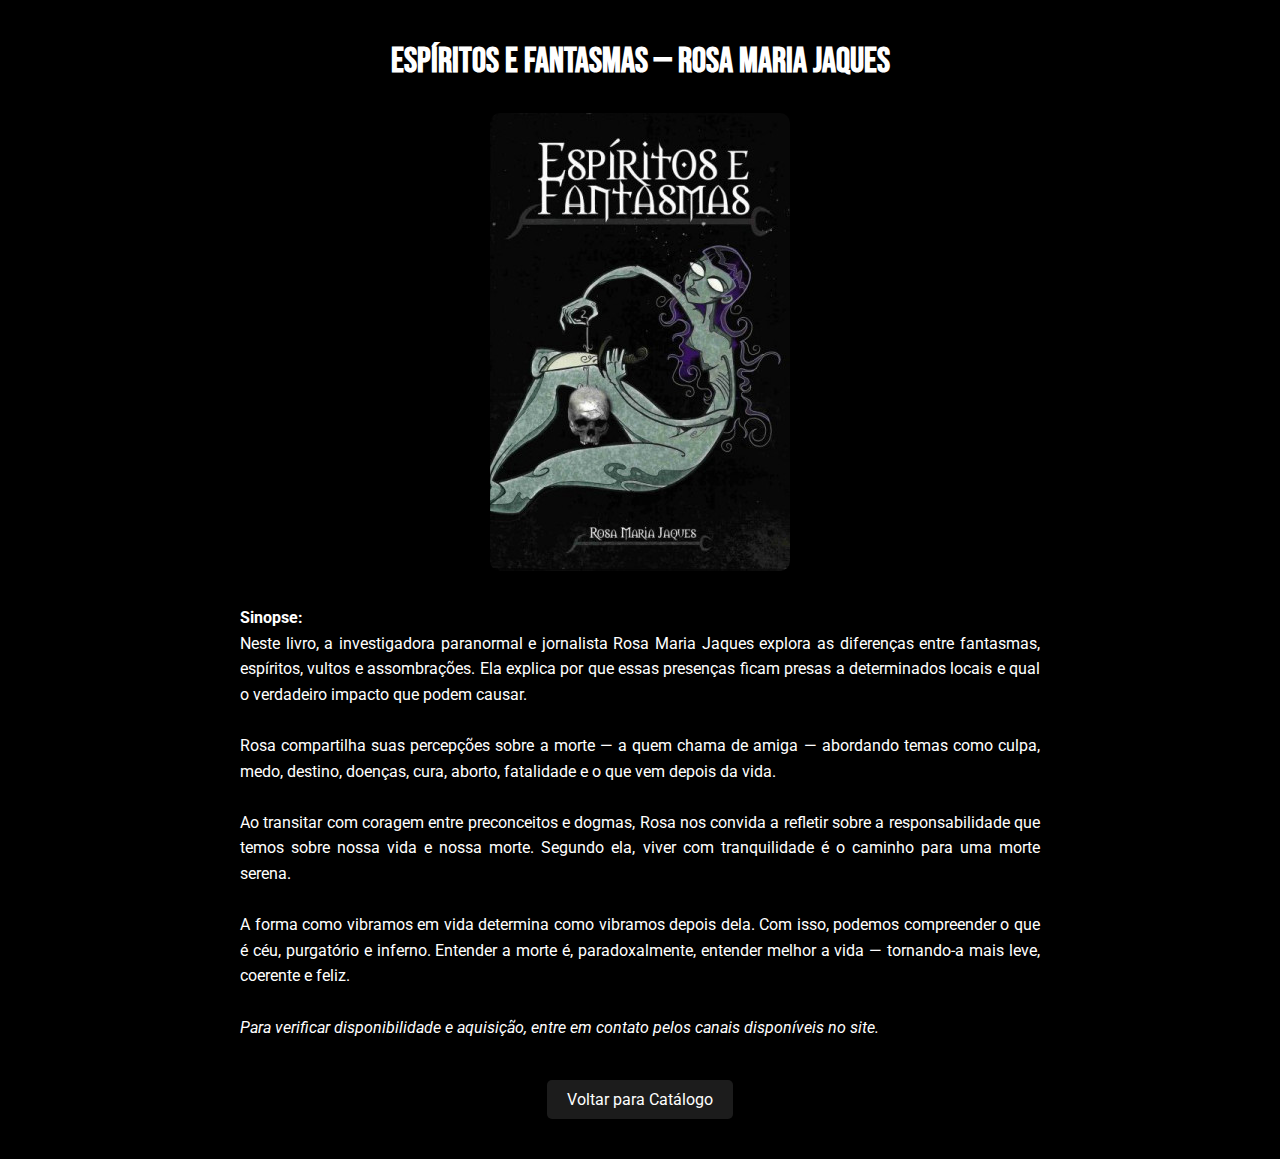
<file: resumo2.html>
<!DOCTYPE html>
<html lang="pt-br">
<head>
  <meta charset="UTF-8">
  <meta name="viewport" content="width=device-width, initial-scale=1.0">
  <title>Livro: Espíritos e Fantasmas</title>
  <link href="https://fonts.googleapis.com/css2?family=Bebas+Neue&family=Roboto&display=swap" rel="stylesheet">
  <style>
    * {
      box-sizing: border-box;
      margin: 0;
      padding: 0;
    }

    body {
      background-color: #000;
      color: #fff;
      font-family: 'Roboto', sans-serif;
      text-align: center;
      padding: 40px 20px;
    }

    h1 {
      font-family: 'Bebas Neue', sans-serif;
      font-size: 2.2rem;
      margin-bottom: 30px;
      color: #fff;
    }

    p {
      font-size: 1rem;
      line-height: 1.6;
      margin-bottom: 20px;
      text-align: justify;
      max-width: 800px;
      margin-left: auto;
      margin-right: auto;
    }

    .imagem img {
      width: 100%;
      max-width: 300px;
      border-radius: 10px;
      margin-bottom: 30px;
    }

    a {
      color: #9e00ff;
      text-decoration: none;
    }

    a:hover {
      text-decoration: underline;
    }

    .back {
      margin-top: 40px;
    }

    .back a {
      display: inline-block;
      padding: 10px 20px;
      background-color: #1c1c1c;
      color: #fff;
      border-radius: 5px;
      transition: background-color 0.3s ease;
    }

    .back a:hover {
      background-color: #9e00ff;
    }
  </style>
</head>
<body>

  <h1>Espíritos e Fantasmas — Rosa Maria Jaques</h1>

  <div class="imagem">
    <img src="livro2.jpg" alt="Capa do livro Espíritos e Fantasmas">
  </div>

  <p><strong>Sinopse:</strong><br>
    Neste livro, a investigadora paranormal e jornalista Rosa Maria Jaques explora as diferenças entre fantasmas, espíritos, vultos e assombrações. Ela explica por que essas presenças ficam presas a determinados locais e qual o verdadeiro impacto que podem causar.<br><br>
    Rosa compartilha suas percepções sobre a morte — a quem chama de amiga — abordando temas como culpa, medo, destino, doenças, cura, aborto, fatalidade e o que vem depois da vida.<br><br>
    Ao transitar com coragem entre preconceitos e dogmas, Rosa nos convida a refletir sobre a responsabilidade que temos sobre nossa vida e nossa morte. Segundo ela, viver com tranquilidade é o caminho para uma morte serena.<br><br>
    A forma como vibramos em vida determina como vibramos depois dela. Com isso, podemos compreender o que é céu, purgatório e inferno. Entender a morte é, paradoxalmente, entender melhor a vida — tornando-a mais leve, coerente e feliz.<br><br>
    <em>Para verificar disponibilidade e aquisição, entre em contato pelos canais disponíveis no site.</em>
  </p>

  <div class="back">
    <a href="catalogo.html">Voltar para Catálogo</a>
  </div>

</body>
</html>
</file>
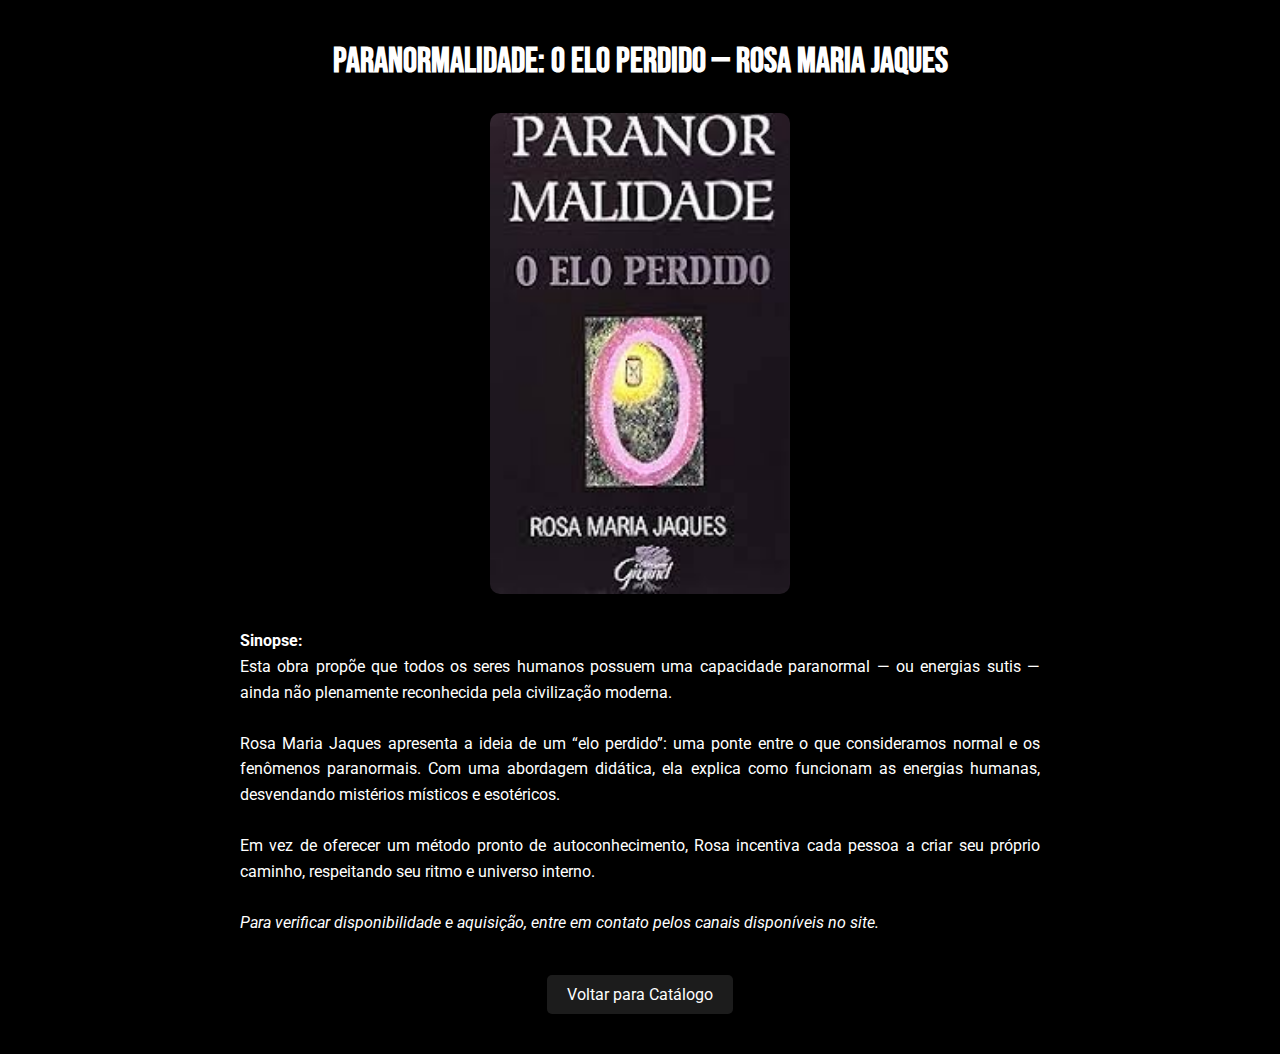
<file: resumo3.html>
<!DOCTYPE html>
<html lang="pt-br">
<head>
  <meta charset="UTF-8">
  <meta name="viewport" content="width=device-width, initial-scale=1.0">
  <title>Livro: Paranormalidade — O Elo Perdido</title>
  <link href="https://fonts.googleapis.com/css2?family=Bebas+Neue&family=Roboto&display=swap" rel="stylesheet">
  <style>
    * {
      box-sizing: border-box;
      margin: 0;
      padding: 0;
    }

    body {
      background-color: #000;
      color: #fff;
      font-family: 'Roboto', sans-serif;
      text-align: center;
      padding: 40px 20px;
    }

    h1 {
      font-family: 'Bebas Neue', sans-serif;
      font-size: 2.2rem;
      margin-bottom: 30px;
      color: #fff;
    }

    p {
      font-size: 1rem;
      line-height: 1.6;
      margin-bottom: 20px;
      text-align: justify;
      max-width: 800px;
      margin-left: auto;
      margin-right: auto;
    }

    .imagem img {
      width: 100%;
      max-width: 300px;
      border-radius: 10px;
      margin-bottom: 30px;
    }

    a {
      color: #9e00ff;
      text-decoration: none;
    }

    a:hover {
      text-decoration: underline;
    }

    .back {
      margin-top: 40px;
    }

    .back a {
      display: inline-block;
      padding: 10px 20px;
      background-color: #1c1c1c;
      color: #fff;
      border-radius: 5px;
      transition: background-color 0.3s ease;
    }

    .back a:hover {
      background-color: #9e00ff;
    }
  </style>
</head>
<body>

  <h1>Paranormalidade: O Elo Perdido — Rosa Maria Jaques</h1>

  <div class="imagem">
    <img src="livro3.jpeg" alt="Capa do livro Paranormalidade: O Elo Perdido">
  </div>

  <p><strong>Sinopse:</strong><br>
    Esta obra propõe que todos os seres humanos possuem uma capacidade paranormal — ou energias sutis — ainda não plenamente reconhecida pela civilização moderna.<br><br>
    Rosa Maria Jaques apresenta a ideia de um “elo perdido”: uma ponte entre o que consideramos normal e os fenômenos paranormais. Com uma abordagem didática, ela explica como funcionam as energias humanas, desvendando mistérios místicos e esotéricos.<br><br>
    Em vez de oferecer um método pronto de autoconhecimento, Rosa incentiva cada pessoa a criar seu próprio caminho, respeitando seu ritmo e universo interno.<br><br>
    <em>Para verificar disponibilidade e aquisição, entre em contato pelos canais disponíveis no site.</em>
  </p>

  <div class="back">
    <a href="catalogo.html">Voltar para Catálogo</a>
  </div>

</body>
</html>
</file>
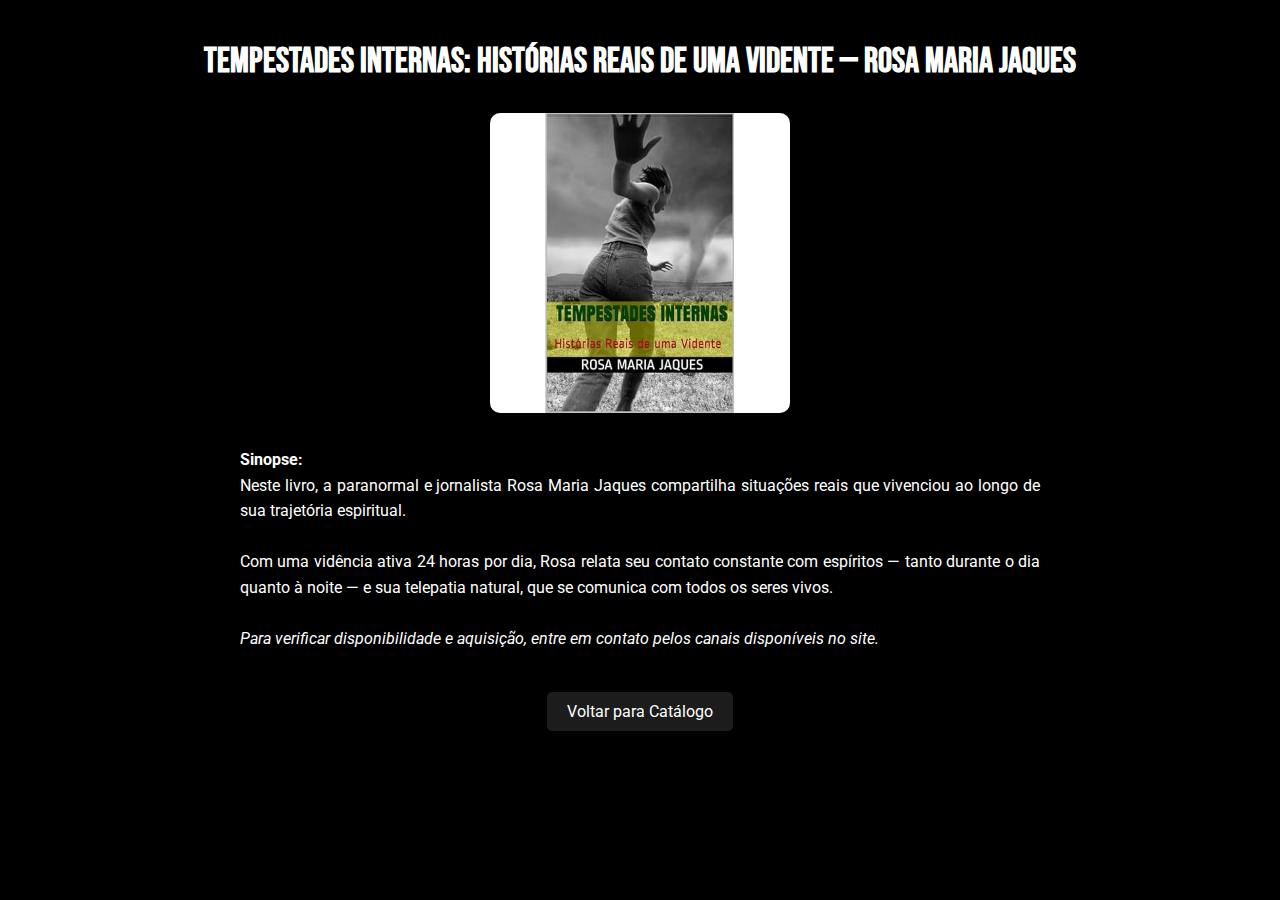
<file: resumo4.html>
<!DOCTYPE html>
<html lang="pt-br">
<head>
  <meta charset="UTF-8">
  <meta name="viewport" content="width=device-width, initial-scale=1.0">
  <title>Livro: Tempestades Internas</title>
  <link href="https://fonts.googleapis.com/css2?family=Bebas+Neue&family=Roboto&display=swap" rel="stylesheet">
  <style>
    * {
      box-sizing: border-box;
      margin: 0;
      padding: 0;
    }

    body {
      background-color: #000;
      color: #fff;
      font-family: 'Roboto', sans-serif;
      text-align: center;
      padding: 40px 20px;
    }

    h1 {
      font-family: 'Bebas Neue', sans-serif;
      font-size: 2.2rem;
      margin-bottom: 30px;
      color: #fff;
    }

    p {
      font-size: 1rem;
      line-height: 1.6;
      margin-bottom: 20px;
      text-align: justify;
      max-width: 800px;
      margin-left: auto;
      margin-right: auto;
    }

    .imagem img {
      width: 100%;
      max-width: 300px;
      border-radius: 10px;
      margin-bottom: 30px;
    }

    a {
      color: #9e00ff;
      text-decoration: none;
    }

    a:hover {
      text-decoration: underline;
    }

    .back {
      margin-top: 40px;
    }

    .back a {
      display: inline-block;
      padding: 10px 20px;
      background-color: #1c1c1c;
      color: #fff;
      border-radius: 5px;
      transition: background-color 0.3s ease;
    }

    .back a:hover {
      background-color: #9e00ff;
    }
  </style>
</head>
<body>

  <h1>Tempestades Internas: Histórias Reais de uma Vidente — Rosa Maria Jaques</h1>

  <div class="imagem">
    <img src="livro4.jpg" alt="Capa do livro Tempestades Internas">
  </div>

  <p><strong>Sinopse:</strong><br>
    Neste livro, a paranormal e jornalista Rosa Maria Jaques compartilha situações reais que vivenciou ao longo de sua trajetória espiritual.<br><br>
    Com uma vidência ativa 24 horas por dia, Rosa relata seu contato constante com espíritos — tanto durante o dia quanto à noite — e sua telepatia natural, que se comunica com todos os seres vivos.<br><br>
    <em>Para verificar disponibilidade e aquisição, entre em contato pelos canais disponíveis no site.</em>
  </p>

  <div class="back">
    <a href="catalogo.html">Voltar para Catálogo</a>
  </div>

</body>
</html>
</file>
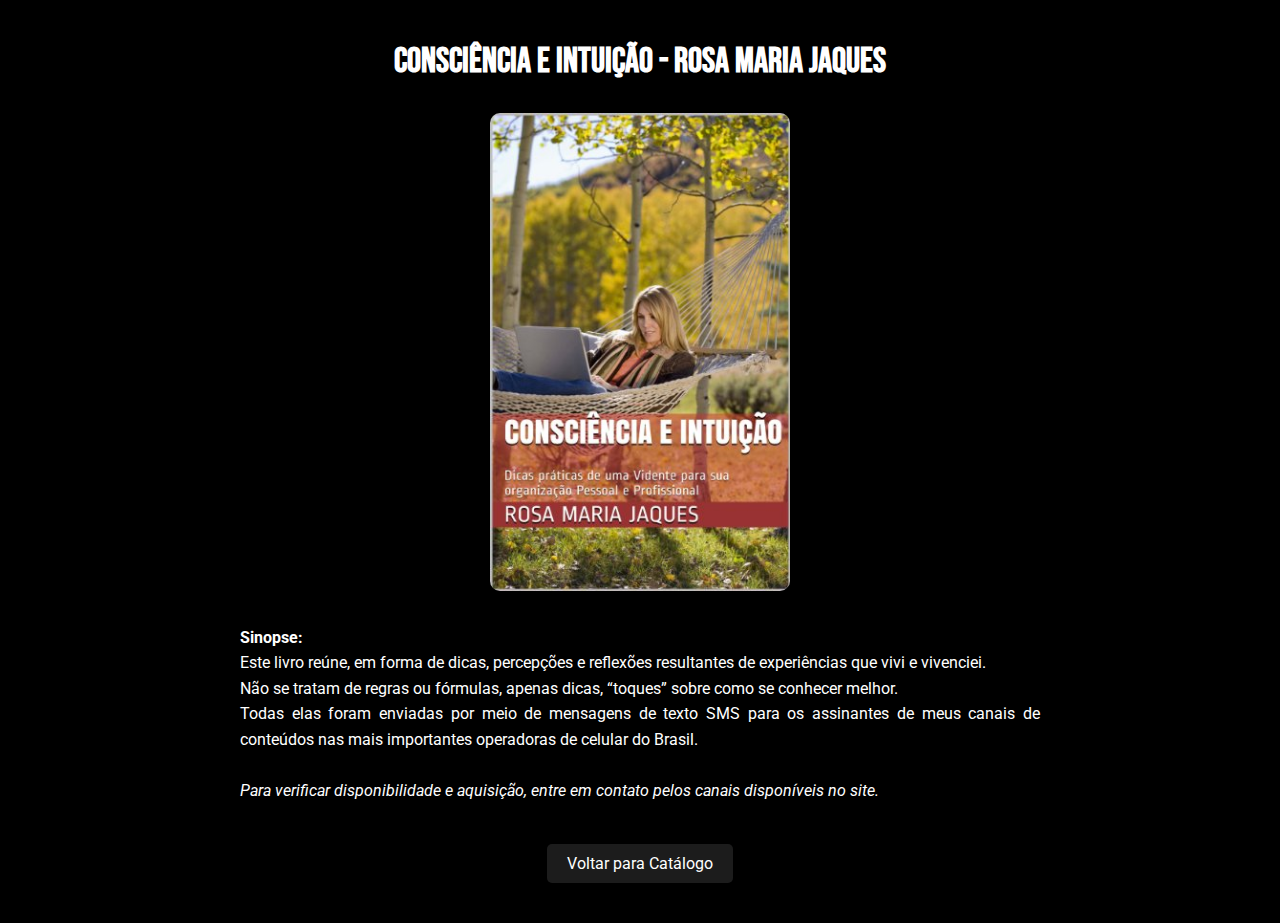
<file: resumo5.html>
<!DOCTYPE html>
<html lang="pt-br">
<head>
  <meta charset="UTF-8">
  <meta name="viewport" content="width=device-width, initial-scale=1.0">
  <title>Livro: Paranormalidade — O Elo Perdido</title>
  <link href="https://fonts.googleapis.com/css2?family=Bebas+Neue&family=Roboto&display=swap" rel="stylesheet">
  <style>
    * {
      box-sizing: border-box;
      margin: 0;
      padding: 0;
    }

    body {
      background-color: #000;
      color: #fff;
      font-family: 'Roboto', sans-serif;
      text-align: center;
      padding: 40px 20px;
    }

    h1 {
      font-family: 'Bebas Neue', sans-serif;
      font-size: 2.2rem;
      margin-bottom: 30px;
      color: #fff;
    }

    p {
      font-size: 1rem;
      line-height: 1.6;
      margin-bottom: 20px;
      text-align: justify;
      max-width: 800px;
      margin-left: auto;
      margin-right: auto;
    }

    .imagem img {
      width: 100%;
      max-width: 300px;
      border-radius: 10px;
      margin-bottom: 30px;
    }

    a {
      color: #9e00ff;
      text-decoration: none;
    }

    a:hover {
      text-decoration: underline;
    }

    .back {
      margin-top: 40px;
    }

    .back a {
      display: inline-block;
      padding: 10px 20px;
      background-color: #1c1c1c;
      color: #fff;
      border-radius: 5px;
      transition: background-color 0.3s ease;
    }

    .back a:hover {
      background-color: #9e00ff;
    }
  </style>
</head>
<body>

  <h1>Consciência e Intuição - Rosa Maria Jaques</h1>

  <div class="imagem">
    <img src="livro5.jpg" alt="Capa do livro Consciência e Intuição">
  </div>

  <p><strong>Sinopse:</strong><br>
    Este livro reúne, em forma de dicas, percepções e reflexões resultantes de experiências que vivi e vivenciei. <br>
    Não se tratam de regras ou fórmulas, apenas dicas, “toques” sobre como se conhecer melhor. <br>
    Todas elas foram enviadas por meio de mensagens de texto SMS para os assinantes de meus canais de conteúdos nas mais importantes operadoras de celular do Brasil.<br><br>
    <em>Para verificar disponibilidade e aquisição, entre em contato pelos canais disponíveis no site.</em>
  </p>

  <div class="back">
    <a href="catalogo.html">Voltar para Catálogo</a>
  </div>

</body>
</html>
</file>
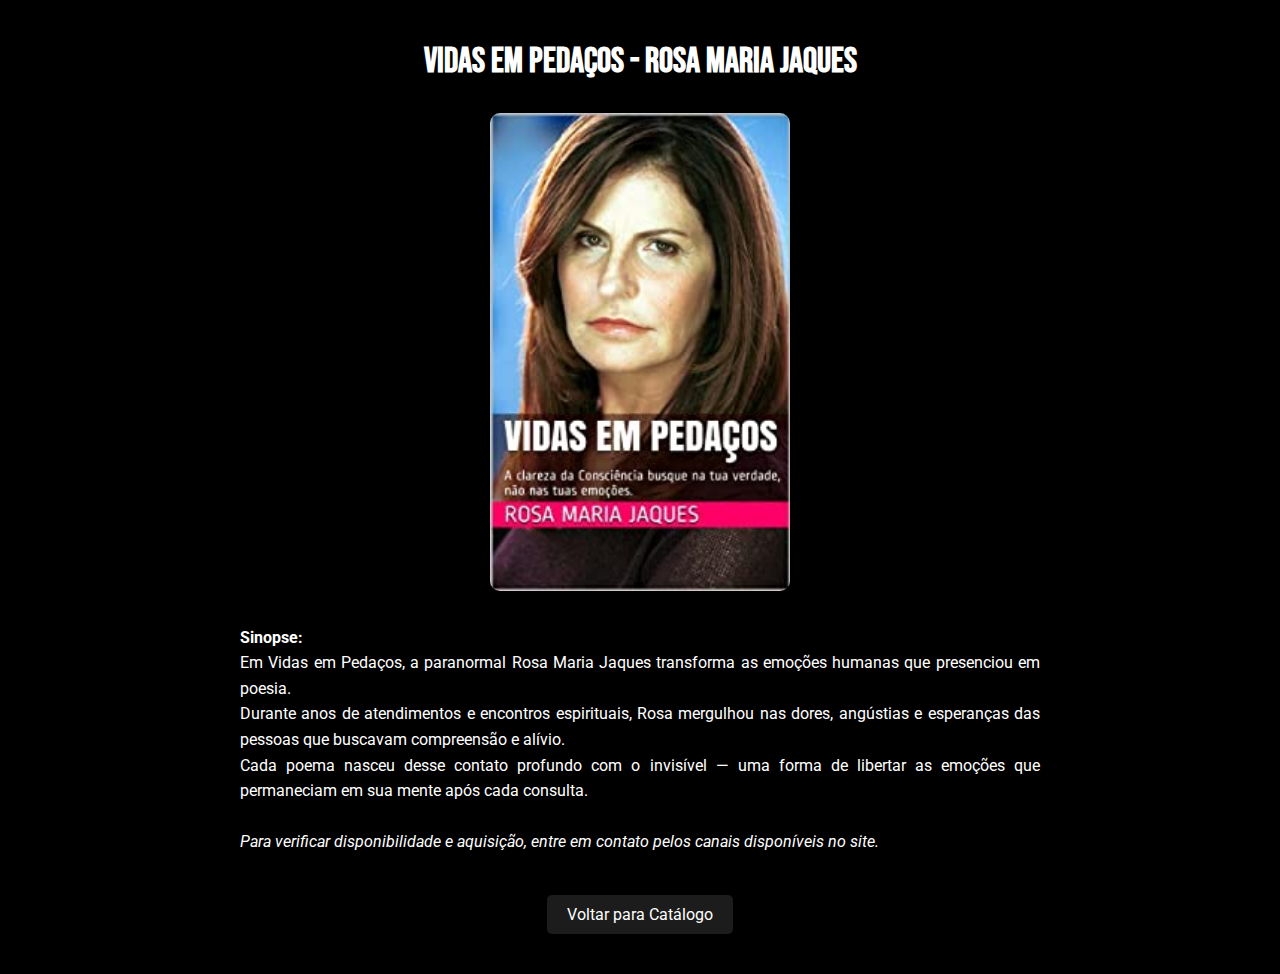
<file: resumo6.html>
<!DOCTYPE html>
<html lang="pt-br">
<head>
  <meta charset="UTF-8">
  <meta name="viewport" content="width=device-width, initial-scale=1.0">
  <title>Livro: Vidas em pedaços</title>
  <link href="https://fonts.googleapis.com/css2?family=Bebas+Neue&family=Roboto&display=swap" rel="stylesheet">
  <style>
    * {
      box-sizing: border-box;
      margin: 0;
      padding: 0;
    }

    body {
      background-color: #000;
      color: #fff;
      font-family: 'Roboto', sans-serif;
      text-align: center;
      padding: 40px 20px;
    }

    h1 {
      font-family: 'Bebas Neue', sans-serif;
      font-size: 2.2rem;
      margin-bottom: 30px;
      color: #fff;
    }

    p {
      font-size: 1rem;
      line-height: 1.6;
      margin-bottom: 20px;
      text-align: justify;
      max-width: 800px;
      margin-left: auto;
      margin-right: auto;
    }

    .imagem img {
      width: 100%;
      max-width: 300px;
      border-radius: 10px;
      margin-bottom: 30px;
    }

    a {
      color: #9e00ff;
      text-decoration: none;
    }

    a:hover {
      text-decoration: underline;
    }

    .back {
      margin-top: 40px;
    }

    .back a {
      display: inline-block;
      padding: 10px 20px;
      background-color: #1c1c1c;
      color: #fff;
      border-radius: 5px;
      transition: background-color 0.3s ease;
    }

    .back a:hover {
      background-color: #9e00ff;
    }
  </style>
</head>
<body>

  <h1>Vidas em Pedaços - Rosa Maria Jaques</h1>

  <div class="imagem">
    <img src="livro6.jpg" alt="Capa do livro Vidas em Pedaços">
  </div>

  <p><strong>Sinopse:</strong><br>
    Em Vidas em Pedaços, a paranormal Rosa Maria Jaques transforma as emoções humanas que presenciou em poesia.<br>
    Durante anos de atendimentos e encontros espirituais, Rosa mergulhou nas dores, angústias e esperanças das pessoas que buscavam compreensão e alívio. <br>
    Cada poema nasceu desse contato profundo com o invisível — uma forma de libertar as emoções que permaneciam em sua mente após cada consulta.<br><br>
    <em>Para verificar disponibilidade e aquisição, entre em contato pelos canais disponíveis no site.</em>
  </p>

  <div class="back">
    <a href="catalogo.html">Voltar para Catálogo</a>
  </div>

</body>
</html>
</file>
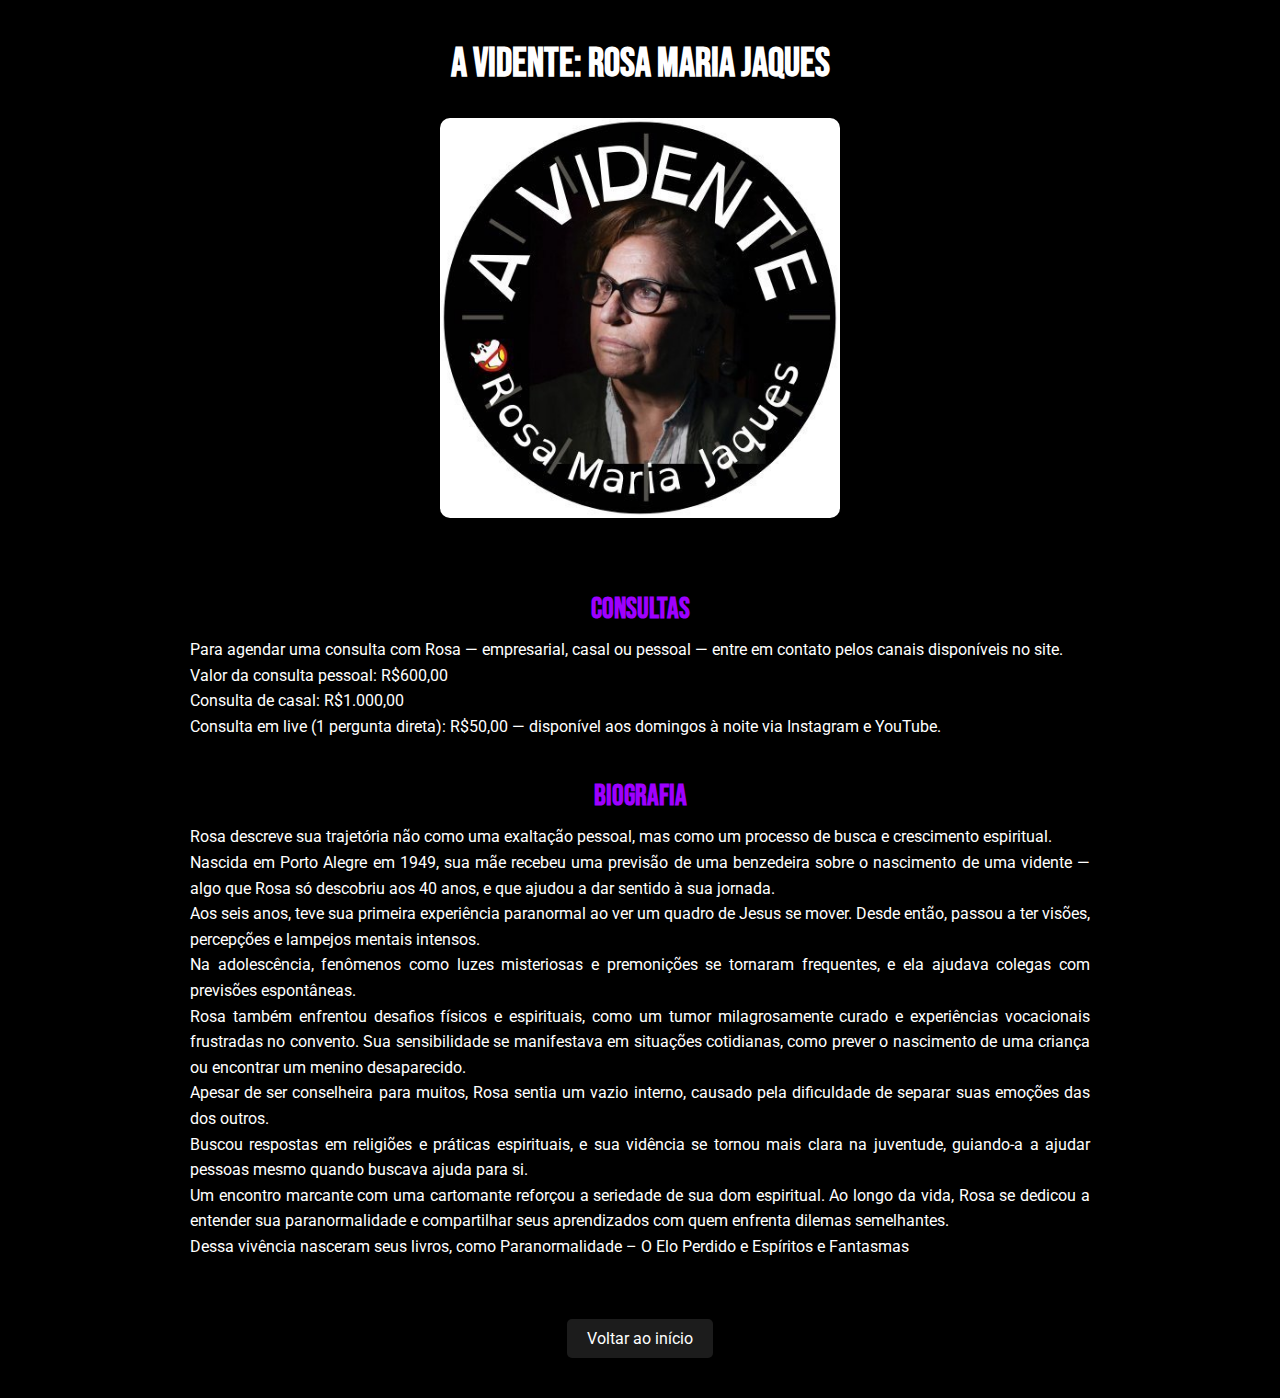
<file: rosa.html>
<!DOCTYPE html>
<html lang="pt-br">
<head>
  <meta charset="UTF-8">
  <meta name="viewport" content="width=device-width, initial-scale=1.0">
  <title>A Vidente: Rosa Maria Jaques</title>
  <link href="https://fonts.googleapis.com/css2?family=Bebas+Neue&family=Roboto&display=swap" rel="stylesheet">
  <style>
    * {
      box-sizing: border-box;
      margin: 0;
      padding: 0;
    }

    body {
      background-color: #000;
      color: #fff;
      font-family: 'Roboto', sans-serif;
      text-align: center;
      padding: 40px 20px;
    }

    h1 {
      font-family: 'Bebas Neue', sans-serif;
      font-size: 2.5rem;
      margin-bottom: 30px;
      color: #fff;
    }

    h2 {
      font-family: 'Bebas Neue', sans-serif;
      font-size: 1.8rem;
      margin-top: 40px;
      margin-bottom: 10px;
      color: #9e00ff;
    }

    p {
      font-size: 1rem;
      line-height: 1.6;
      margin-bottom: 20px;
      text-align: justify;
      max-width: 900px;
      margin-left: auto;
      margin-right: auto;
    }

    .imagem img {
      width: 100%;
      max-width: 400px;
      border-radius: 10px;
      margin-bottom: 30px;
    }

    .back a {
      display: inline-block;
      margin-top: 40px;
      padding: 10px 20px;
      background-color: #1c1c1c;
      color: #fff;
      text-decoration: none;
      border-radius: 5px;
      transition: background-color 0.3s ease;
    }

    .back a:hover {
      background-color: #9e00ff;
    }
  </style>
</head>
<body>

  <h1>A Vidente: Rosa Maria Jaques</h1>

  <div class="imagem">
    <img src="vidente.jpeg" alt="Rosa Maria Jaques">
  </div>

  <h2>Consultas</h2>
  <p>
    Para agendar uma consulta com Rosa — empresarial, casal ou pessoal — entre em contato pelos canais disponíveis no site.<br>
    Valor da consulta pessoal: R$600,00<br>
    Consulta de casal: R$1.000,00<br>
    Consulta em live (1 pergunta direta): R$50,00 — disponível aos domingos à noite via Instagram e YouTube.
  </p>

  <h2>Biografia</h2>
  <p>
     Rosa descreve sua trajetória não como uma exaltação pessoal, mas como um processo de busca e crescimento espiritual.<br>
     Nascida em Porto Alegre em 1949, sua mãe recebeu uma previsão de uma benzedeira sobre o nascimento de uma vidente — algo que Rosa só descobriu aos 40 anos, e que ajudou a dar sentido à sua jornada.<br>
     Aos seis anos, teve sua primeira experiência paranormal ao ver um quadro de Jesus se mover. Desde então, passou a ter visões, percepções e lampejos mentais intensos.<br>
     Na adolescência, fenômenos como luzes misteriosas e premonições se tornaram frequentes, e ela ajudava colegas com previsões espontâneas.<br>
     Rosa também enfrentou desafios físicos e espirituais, como um tumor milagrosamente curado e experiências vocacionais frustradas no convento. 
     Sua sensibilidade se manifestava em situações cotidianas, como prever o nascimento de uma criança ou encontrar um menino desaparecido.<br>
     Apesar de ser conselheira para muitos, Rosa sentia um vazio interno, causado pela dificuldade de separar suas emoções das dos outros.<br>
     Buscou respostas em religiões e práticas espirituais, e sua vidência se tornou mais clara na juventude, guiando-a a ajudar pessoas mesmo quando buscava ajuda para si.<br>
     Um encontro marcante com uma cartomante reforçou a seriedade de sua dom espiritual. Ao longo da vida, Rosa se dedicou a entender sua paranormalidade e compartilhar seus aprendizados com quem enfrenta dilemas semelhantes.<br>
      Dessa vivência nasceram seus livros, como Paranormalidade – O Elo Perdido e Espíritos e Fantasmas
  </p>

  

  <div class="back">
    <a href="index.html">Voltar ao início</a>
  </div>

</body>
</html>
</file>
<file: style.css>
:root {
  --preto: #000;
  --cinza-escuro: #1c1c1c;
  --cinza-claro: #2e2e2e;
  --branco: #fff;
  --destaque: #9e00ff;
}

body {
  margin: 0;
  background-color: var(--preto);
  color: var(--branco);
  font-family: 'Roboto', sans-serif;
  text-align: center;
}

h1, h2 {
  font-family: 'Bebas Neue', sans-serif;
  color: var(--branco);
}

.topo {
  background-color: var(--cinza-escuro);
  padding: 40px 20px;
  box-shadow: 0 0 10px rgba(255,255,255,0.1);
}

.subtitulo {
  font-size: 1.2rem;
  color: var(--destaque);
}

.imagem {
  width: 90%;
  max-width: 900px;
  border-radius: 10px;
  margin: 20px auto;
}

.menu {
  display: flex;
  justify-content: center;
  gap: 30px;
  background-color: var(--cinza-claro);
  padding: 15px;
}

.menu a {
  color: var(--branco);
  text-decoration: none;
  font-size: 1.1rem;
  transition: color 0.3s ease;
}

.menu a:hover {
  color: var(--destaque);
}

section {
  padding: 40px 20px;
  border-bottom: 1px solid var(--cinza-claro);
}

#video-list {
  display: flex;
  flex-wrap: wrap;
  gap: 20px;
  padding: 20px;
  justify-content: center;
}

#video-list div {
  background-color: #111;
  border-radius: 10px;
  padding: 10px;
  max-width: 400px;
  text-align: center;
}

#video-list img {
  width: 100%;
  border-radius: 10px;
}

#video-list p {
  color: #fff;
  font-family: 'Roboto', sans-serif;
  margin-top: 10px;
}


iframe {
  max-width: 100%;
  border-radius: 10px;
}

.livros-container {
  display: flex;
  justify-content: center;
  gap: 20px;
  flex-wrap: wrap;
}

.livros-container img,
.consulta img {
  width: 300px;
  border-radius: 10px;
  transition: transform 0.3s ease;
}

.livros-container img:hover,
.consulta img:hover {
  transform: scale(1.05);
}

.rodape {
  background-color: var(--cinza-escuro);
  padding: 20px;
  font-size: 0.9rem;
  color: var(--cinza-claro);
}

@media (max-width: 768px) {
  .menu {
    flex-direction: column;
    gap: 10px;
  }

  .livros-container img,
  .consulta img {
    width: 90%;
  }
}
</file>
